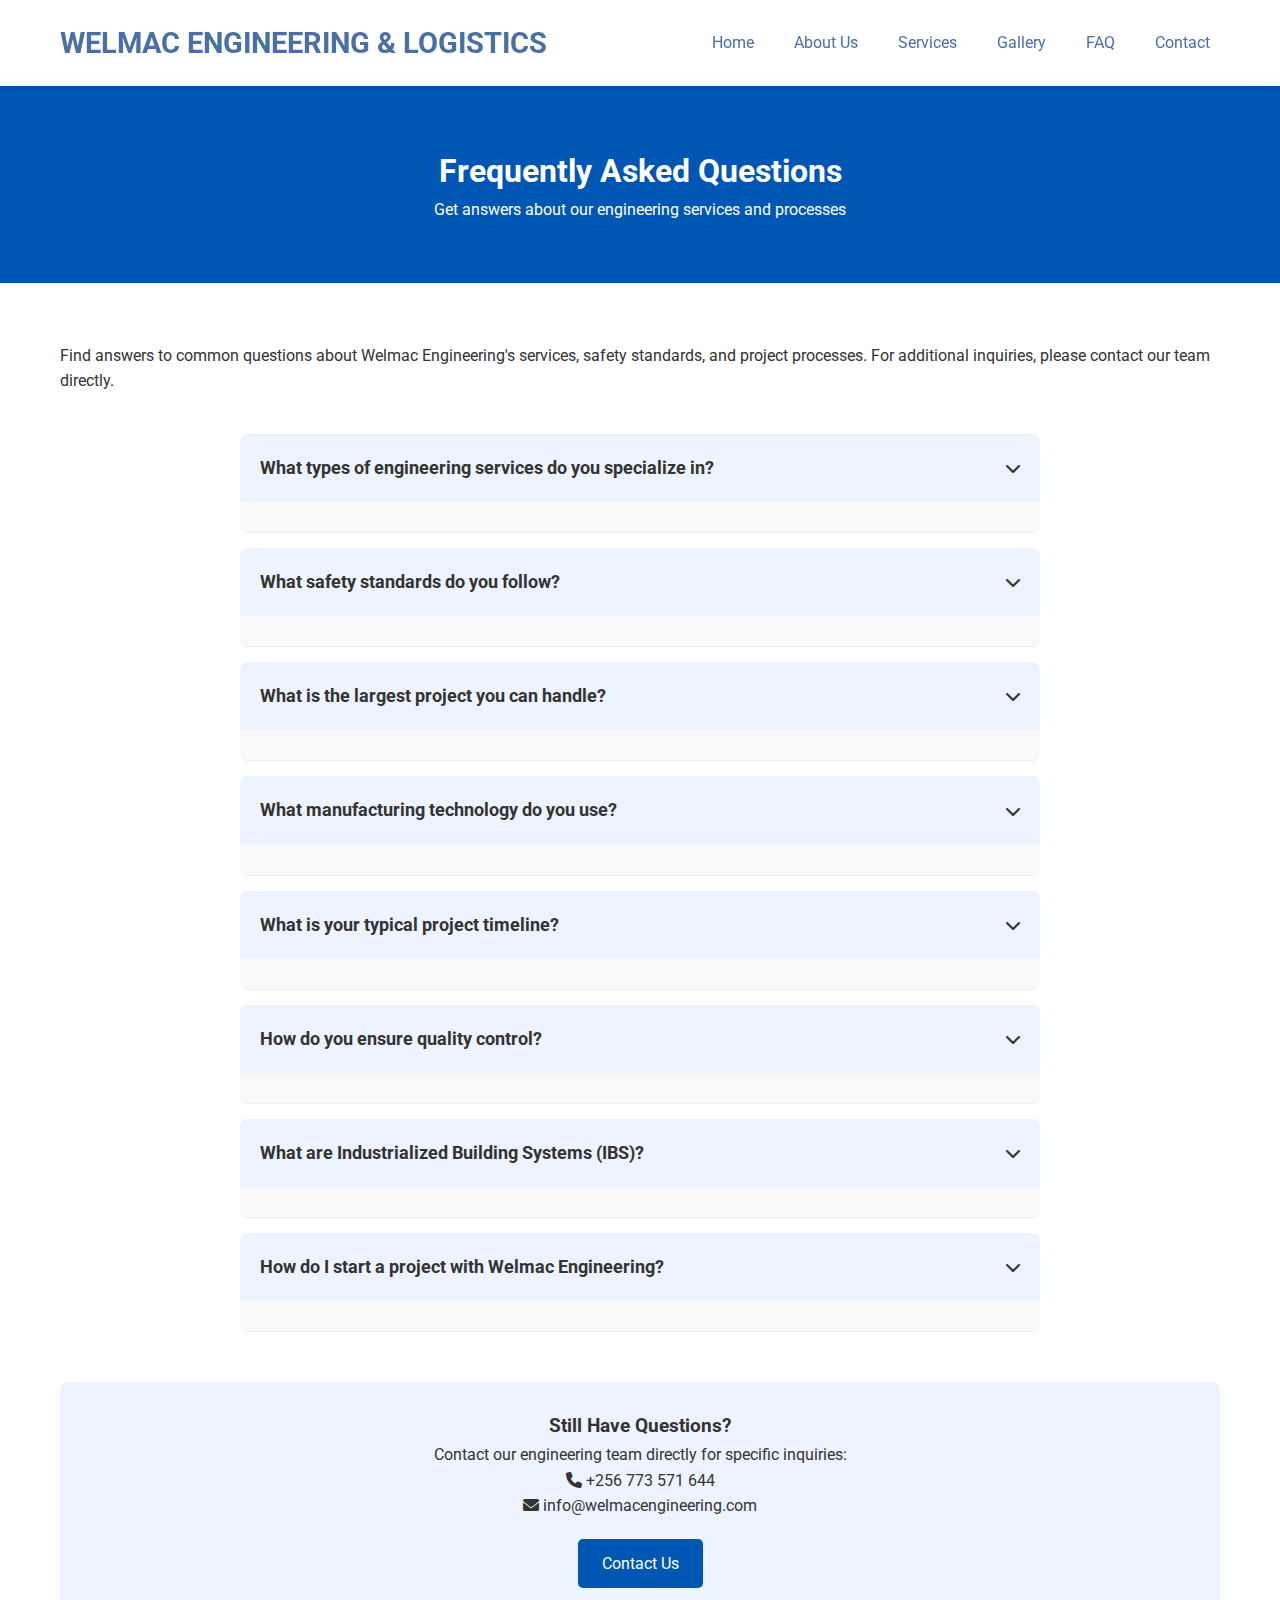
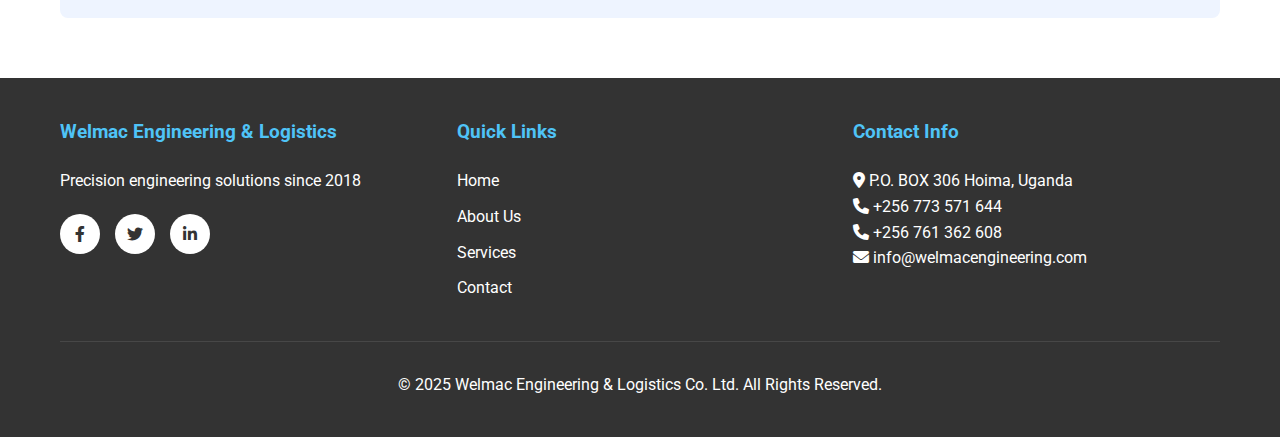
<file: website/faq.html>
<!DOCTYPE html>
<html lang="en">
<head>
    <meta charset="UTF-8">
    <meta name="viewport" content="width=device-width, initial-scale=1.0">
    <title>FAQ - Welmac Engineering</title>
    <link rel="stylesheet" href="https://cdnjs.cloudflare.com/ajax/libs/font-awesome/6.0.0-beta3/css/all.min.css">
    <link href="https://fonts.googleapis.com/css2?family=Roboto:wght@300;400;700&display=swap" rel="stylesheet">
    <link rel="stylesheet" href="css/style.css">
    <link rel="stylesheet" href="css/responsive.css">
    <style>
        .faq-item {
            background-color: #f9f9f9;
            border-radius: 8px;
            margin-bottom: 15px;
            overflow: hidden;
        }
        .faq-question {
            padding: 20px;
            cursor: pointer;
            display: flex;
            justify-content: space-between;
            align-items: center;
            background-color: #eef4ff;
        }
        .faq-question h3 {
            margin: 0;
            font-size: 1.1rem;
        }
        .faq-answer {
            padding: 0 20px;
            max-height: 0;
            overflow: hidden;
            transition: max-height 0.3s ease, padding 0.3s ease;
        }
        .faq-answer.active {
            padding: 20px;
            max-height: 1000px;
        }
        .faq-question i {
            transition: transform 0.3s ease;
        }
        .faq-question.active i {
            transform: rotate(180deg);
        }
    </style>
</head>
<body>
    <!-- Header -->
    <header>
        <div class="container">
            <nav class="navbar">
                <a href="index.html" class="logo">WELMAC ENGINEERING & LOGISTICS</a>
                <ul class="nav-menu">
                    <li><a href="index.html">Home</a></li>
                    <li><a href="about.html">About Us</a></li>
                    <li><a href="services.html">Services</a></li>
                    <li><a href="gallery.html">Gallery</a></li>
                    <li><a href="faq.html">FAQ</a></li>
                    <li><a href="contact.html">Contact</a></li>
                </ul>
                <div class="hamburger">
                    <i class="fas fa-bars"></i>
                </div>
            </nav>
        </div>
    </header>

    <!-- Page Banner -->
    <section style="background-color: #0056b3; color: white; padding: 60px 0; text-align: center;">
        <div class="container">
            <h1>Frequently Asked Questions</h1>
            <p>Get answers about our engineering services and processes</p>
        </div>
    </section>

    <!-- FAQ Section -->
    <section id="faq" style="padding: 60px 0;">
        <div class="container">
            <div class="section-content">
                <p>Find answers to common questions about Welmac Engineering's services, safety standards, and project processes. For additional inquiries, please contact our team directly.</p>
            </div>
            
            <div class="faq-container">
                <!-- Service Capabilities -->
                <div class="faq-item">
                    <div class="faq-question">
                        <h3>What types of engineering services do you specialize in?</h3>
                        <i class="fas fa-chevron-down"></i>
                    </div>
                    <div class="faq-answer">
                        <p>We specialize in structural steel works, oil & gas engineering, plant installation and maintenance, precision fabrication, and industrial construction. Our services range from design and engineering to manufacturing and installation.</p>
                    </div>
                </div>
                
                <!-- Safety Standards -->
                <div class="faq-item">
                    <div class="faq-question">
                        <h3>What safety standards do you follow?</h3>
                        <i class="fas fa-chevron-down"></i>
                    </div>
                    <div class="faq-answer">
                        <p>We adhere to internationally recognized safety practices and comply with all applicable codes and regulations. Our safety pillars include prevention, compliance, communication, and continuous improvement. All projects undergo rigorous safety planning and monitoring.</p>
                    </div>
                </div>
                
                <!-- Project Scale -->
                <div class="faq-item">
                    <div class="faq-question">
                        <h3>What is the largest project you can handle?</h3>
                        <i class="fas fa-chevron-down"></i>
                    </div>
                    <div class="faq-answer">
                        <p>With our 2,000-ton monthly production capacity, we can handle large-scale projects. Our largest completed project was a 940-ton cold box structure measuring 60m in length. We've successfully delivered factory complexes over 12,000m² in size.</p>
                    </div>
                </div>
                
                <!-- Manufacturing Capabilities -->
                <div class="faq-item">
                    <div class="faq-question">
                        <h3>What manufacturing technology do you use?</h3>
                        <i class="fas fa-chevron-down"></i>
                    </div>
                    <div class="faq-answer">
                        <p>We utilize state-of-the-art CNC machines fully integrated with Tekla Structures 3D modeling software. Our facility includes modern cutting, welding, and painting equipment, ensuring precision manufacturing and quality control.</p>
                    </div>
                </div>
                
                <!-- Project Timeline -->
                <div class="faq-item">
                    <div class="faq-question">
                        <h3>What is your typical project timeline?</h3>
                        <i class="fas fa-chevron-down"></i>
                    </div>
                    <div class="faq-answer">
                        <p>Project timelines vary based on scope and complexity. A standard industrial building project typically takes 3-6 months from design to completion. We provide detailed project schedules during the planning phase and maintain strict adherence to timelines.</p>
                    </div>
                </div>
                
                <!-- Quality Assurance -->
                <div class="faq-item">
                    <div class="faq-question">
                        <h3>How do you ensure quality control?</h3>
                        <i class="fas fa-chevron-down"></i>
                    </div>
                    <div class="faq-answer">
                        <p>Our quality objectives include: 
                            <ul>
                                <li>Performing work correctly the first time</li>
                                <li>Meeting all contractual and regulatory requirements</li>
                                <li>Completing projects within budget and schedule</li>
                                <li>Exceeding client expectations in all aspects</li>
                            </ul>
                            We implement rigorous testing and inspection protocols at every stage.
                        </p>
                    </div>
                </div>
                
                <!-- Industrialized Building Systems -->
                <div class="faq-item">
                    <div class="faq-question">
                        <h3>What are Industrialized Building Systems (IBS)?</h3>
                        <i class="fas fa-chevron-down"></i>
                    </div>
                    <div class="faq-answer">
                        <p>IBS is our approach to construction where building components are manufactured in a controlled factory environment and assembled on-site. This method improves quality control, reduces construction timelines, minimizes manpower requirements, and enhances safety.</p>
                    </div>
                </div>
                
                <!-- Getting Started -->
                <div class="faq-item">
                    <div class="faq-question">
                        <h3>How do I start a project with Welmac Engineering?</h3>
                        <i class="fas fa-chevron-down"></i>
                    </div>
                    <div class="faq-answer">
                        <p>Starting a project is simple:
                            <ol>
                                <li>Contact us via phone, email, or our website</li>
                                <li>We'll schedule a consultation to discuss your requirements</li>
                                <li>Our engineering team will develop a customized proposal</li>
                                <li>Upon approval, we begin the design and planning phase</li>
                            </ol>
                            We guide you through every step of the process.
                        </p>
                    </div>
                </div>
            </div>
            
            <!-- Additional Contact Section -->
            <div style="text-align: center; margin-top: 50px; background-color: #eef4ff; padding: 30px; border-radius: 8px;">
                <h3>Still Have Questions?</h3>
                <p>Contact our engineering team directly for specific inquiries:</p>
                <div class="contact-methods">
                    <p><i class="fas fa-phone"></i> +256 773 571 644</p>
                    <p><i class="fas fa-envelope"></i> info@welmacengineering.com</p>
                </div>
                <a href="contact.html" class="btn" style="margin-top: 20px; background-color: #0056b3; color: white;">Contact Us</a>
            </div>
        </div>
    </section>

    <!-- Footer -->
    <footer>
        <div class="container">
            <div class="footer-container">
                <div class="footer-section">
                    <h3>Welmac Engineering & Logistics</h3>
                    <p>Precision engineering solutions since 2018</p>
                    <div class="social-icons">
                        <a href="#"><i class="fab fa-facebook-f"></i></a>
                        <a href="#"><i class="fab fa-twitter"></i></a>
                        <a href="#"><i class="fab fa-linkedin-in"></i></a>
                    </div>
                </div>
                <div class="footer-section">
                    <h3>Quick Links</h3>
                    <ul>
                        <li><a href="index.html">Home</a></li>
                        <li><a href="about.html">About Us</a></li>
                        <li><a href="services.html">Services</a></li>
                        <li><a href="contact.html">Contact</a></li>
                    </ul>
                </div>
                <div class="footer-section">
                    <h3>Contact Info</h3>
                    <p><i class="fas fa-map-marker-alt"></i> P.O. BOX 306 Hoima, Uganda</p>
                    <p><i class="fas fa-phone"></i> +256 773 571 644</p>
                    <p><i class="fas fa-phone"></i> +256 761 362 608</p>
                    <p><i class="fas fa-envelope"></i> info@welmacengineering.com</p>
                </div>
            </div>
            <div class="footer-bottom">
                <p>&copy; 2025 Welmac Engineering & Logistics Co. Ltd. All Rights Reserved.</p>
            </div>
        </div>
    </footer>

    <script src="js/main.js"></script>
    <script>
        // FAQ Accordion Functionality
        document.addEventListener('DOMContentLoaded', function() {
            const faqQuestions = document.querySelectorAll('.faq-question');
            
            faqQuestions.forEach(question => {
                question.addEventListener('click', function() {
                    const answer = this.nextElementSibling;
                    const isActive = answer.classList.contains('active');
                    
                    // Close all answers
                    document.querySelectorAll('.faq-answer').forEach(ans => {
                        ans.classList.remove('active');
                    });
                    document.querySelectorAll('.faq-question').forEach(q => {
                        q.classList.remove('active');
                    });
                    
                    // Open clicked if not active
                    if (!isActive) {
                        answer.classList.add('active');
                        this.classList.add('active');
                    }
                });
            });
        });
    </script>
</body>
</html>
</file>
<file: website/css/style.css>
/* Global Styles */
:root {
    --primary-color: #4a6fa5;
    --secondary-color: #166088;
    --accent-color: #4fc3f7;
    --text-color: #333;
    --light-color: #f4f4f4;
    --dark-color: #333;
    --max-width: 1200px;
  }
  
  * {
    margin: 0;
    padding: 0;
    box-sizing: border-box;
  }
  
  body {
    font-family: 'Roboto', Arial, sans-serif;
    line-height: 1.6;
    color: var(--text-color);
    background-color: #fff;
  }
  
  .container {
    max-width: var(--max-width);
    margin: 0 auto;
    padding: 0 20px;
    overflow: hidden;
  }
  
  a {
    text-decoration: none;
    color: var(--primary-color);
  }
  
  ul {
    list-style: none;
  }
  
  img {
    max-width: 100%;
  }
  
  /* Header */
  header {
    background-color: #fff;
    box-shadow: 0 2px 5px rgba(0, 0, 0, 0.1);
    position: sticky;
    top: 0;
    z-index: 100;
  }
  
  .logo {
    font-size: 1.8rem;
    font-weight: bold;
    color: var(--primary-color);
  }
  
  .navbar {
    display: flex;
    justify-content: space-between;
    align-items: center;
    padding: 20px 0;
  }
  
  .nav-menu {
    display: flex;
  }
  
  .nav-menu li {
    margin-left: 20px;
  }
  
  .nav-menu a {
    padding: 10px;
    transition: all 0.3s ease;
  }
  
  .nav-menu a:hover {
    color: var(--accent-color);
  }
  
  .hamburger {
    display: none;
    cursor: pointer;
  }
  
  /* Hero Section */
  .hero {
    background: linear-gradient(rgba(0, 0, 0, 0.6), rgba(0, 0, 0, 0.6)), url('../images/hero-bg.jpg') no-repeat center center/cover;
    height: 70vh;
    color: #fff;
    display: flex;
    flex-direction: column;
    justify-content: center;
    align-items: center;
    text-align: center;
    padding: 0 20px;
  }
  
  .hero h1 {
    font-size: 3rem;
    margin-bottom: 20px;
  }
  
  .hero p {
    font-size: 1.5rem;
    margin-bottom: 30px;
    max-width: 600px;
  }
  
  .btn {
    display: inline-block;
    background: var(--primary-color);
    color: #fff;
    padding: 12px 24px;
    border: none;
    border-radius: 5px;
    cursor: pointer;
    font-size: 1rem;
    transition: all 0.3s ease;
  }
  
  .btn:hover {
    background: var(--secondary-color);
    transform: translateY(-3px);
  }
  
  /* Sections */
  section {
    padding: 60px 0;
  }
  
  .section-title {
    text-align: center;
    font-size: 2.5rem;
    margin-bottom: 40px;
    color: var(--primary-color);
  }
  
  .section-content {
    margin-bottom: 40px;
  }
  
  /* About Section */
  .about-content {
    display: grid;
    grid-template-columns: 1fr 1fr;
    gap: 40px;
    align-items: center;
  }
  
  /* Services Section */
  .services-grid {
    display: grid;
    grid-template-columns: repeat(auto-fit, minmax(300px, 1fr));
    gap: 30px;
  }
  
  .service-card {
    background: #fff;
    border-radius: 5px;
    box-shadow: 0 5px 15px rgba(0, 0, 0, 0.1);
    padding: 30px;
    transition: transform 0.3s ease;
  }
  
  .service-card:hover {
    transform: translateY(-10px);
  }
  
  .service-card img {
    width: 100%;
    height: 200px;
    object-fit: cover;
    border-radius: 5px;
    margin-bottom: 20px;
  }
  
  .service-card h3 {
    margin-bottom: 15px;
    color: var(--primary-color);
  }
  
  /* Gallery */
  .gallery-grid {
    display: grid;
    grid-template-columns: repeat(auto-fit, minmax(250px, 1fr));
    gap: 20px;
  }
  
  .gallery-item {
    position: relative;
    overflow: hidden;
    border-radius: 5px;
    height: 250px;
  }
  
  .gallery-item img {
    width: 100%;
    height: 100%;
    object-fit: cover;
    transition: transform 0.5s ease;
  }
  
  .gallery-item:hover img {
    transform: scale(1.1);
  }
  
  /* Blog */
  .blog-grid {
    display: grid;
    grid-template-columns: repeat(auto-fit, minmax(300px, 1fr));
    gap: 30px;
  }
  
  .blog-card {
    background: #fff;
    border-radius: 5px;
    box-shadow: 0 5px 15px rgba(0, 0, 0, 0.1);
    overflow: hidden;
  }
  
  .blog-card img {
    width: 100%;
    height: 200px;
    object-fit: cover;
  }
  
  .blog-content {
    padding: 20px;
  }
  
  .blog-content h3 {
    margin-bottom: 10px;
    color: var(--primary-color);
  }
  
  .blog-date {
    color: #888;
    font-size: 0.9rem;
    margin-bottom: 10px;
  }
  
  /* Contact Form */
  .contact-container {
    display: grid;
    grid-template-columns: 1fr 1fr;
    gap: 40px;
  }
  
  .contact-info {
    margin-bottom: 30px;
  }
  
  .contact-info h3 {
    margin-bottom: 15px;
    color: var(--primary-color);
  }
  
  .contact-info p {
    margin-bottom: 10px;
  }
  
  .contact-form .form-group {
    margin-bottom: 20px;
  }
  
  .contact-form label {
    display: block;
    margin-bottom: 5px;
  }
  
  .contact-form input,
  .contact-form textarea {
    width: 100%;
    padding: 10px;
    border: 1px solid #ddd;
    border-radius: 5px;
  }
  
  .contact-form textarea {
    height: 150px;
  }
  
  .map {
    height: 300px;
    margin-top: 30px;
    border-radius: 5px;
    overflow: hidden;
  }
  
  /* FAQ */
  .faq-container {
    max-width: 800px;
    margin: 0 auto;
  }
  
  .faq-item {
    margin-bottom: 20px;
    border-bottom: 1px solid #eee;
    padding-bottom: 20px;
  }
  
  .faq-question {
    font-weight: bold;
    margin-bottom: 10px;
    cursor: pointer;
    display: flex;
    justify-content: space-between;
    align-items: center;
  }
  
  .faq-answer {
    display: none;
    padding: 10px 0;
  }
  
  .faq-answer.active {
    display: block;
  }
  
  /* Footer */
  footer {
    background: var(--dark-color);
    color: #fff;
    padding: 40px 0;
  }
  
  .footer-container {
    display: grid;
    grid-template-columns: repeat(auto-fit, minmax(200px, 1fr));
    gap: 30px;
  }
  
  .footer-section h3 {
    margin-bottom: 20px;
    color: var(--accent-color);
  }
  
  .footer-section ul li {
    margin-bottom: 10px;
  }
  
  .footer-section a {
    color: #fff;
  }
  
  .footer-section a:hover {
    color: var(--accent-color);
  }
  
  .social-icons {
    display: flex;
    gap: 15px;
    margin-top: 20px;
  }
  
  .social-icons a {
    display: inline-block;
    width: 40px;
    height: 40px;
    background: #fff;
    color: var(--dark-color);
    border-radius: 50%;
    display: flex;
    justify-content: center;
    align-items: center;
    transition: all 0.3s ease;
  }
  
  .social-icons a:hover {
    background: var(--accent-color);
    color: #fff;
  }
  
  .footer-bottom {
    text-align: center;
    padding-top: 30px;
    border-top: 1px solid rgba(255, 255, 255, 0.1);
    margin-top: 30px;
  }
</file>
<file: website/css/responsive.css>
/* Responsive Styles */
@media (max-width: 992px) {
    .about-content {
      grid-template-columns: 1fr;
    }
    
    .contact-container {
      grid-template-columns: 1fr;
    }
    
    .hero h1 {
      font-size: 2.5rem;
    }
    
    .hero p {
      font-size: 1.2rem;
    }
  }
  
  @media (max-width: 768px) {
    .hamburger {
      display: block;
      font-size: 1.5rem;
    }
    
    .nav-menu {
      position: fixed;
      left: -100%;
      top: 70px;
      flex-direction: column;
      background-color: #fff;
      width: 100%;
      text-align: center;
      transition: 0.3s;
      box-shadow: 0 10px 27px rgba(0, 0, 0, 0.05);
      padding: 20px 0;
    }
    
    .nav-menu.active {
      left: 0;
    }
    
    .nav-menu li {
      margin: 15px 0;
    }
    
    .hero {
      height: 60vh;
    }
    
    .section-title {
      font-size: 2rem;
    }
  }
  
  @media (max-width: 576px) {
    .hero h1 {
      font-size: 2rem;
    }
    
    .hero p {
      font-size: 1rem;
    }
    
    .btn {
      padding: 10px 20px;
    }
    
    .section-title {
      font-size: 1.8rem;
    }
    
    .footer-container {
      grid-template-columns: 1fr;
    }
  }
</file>
